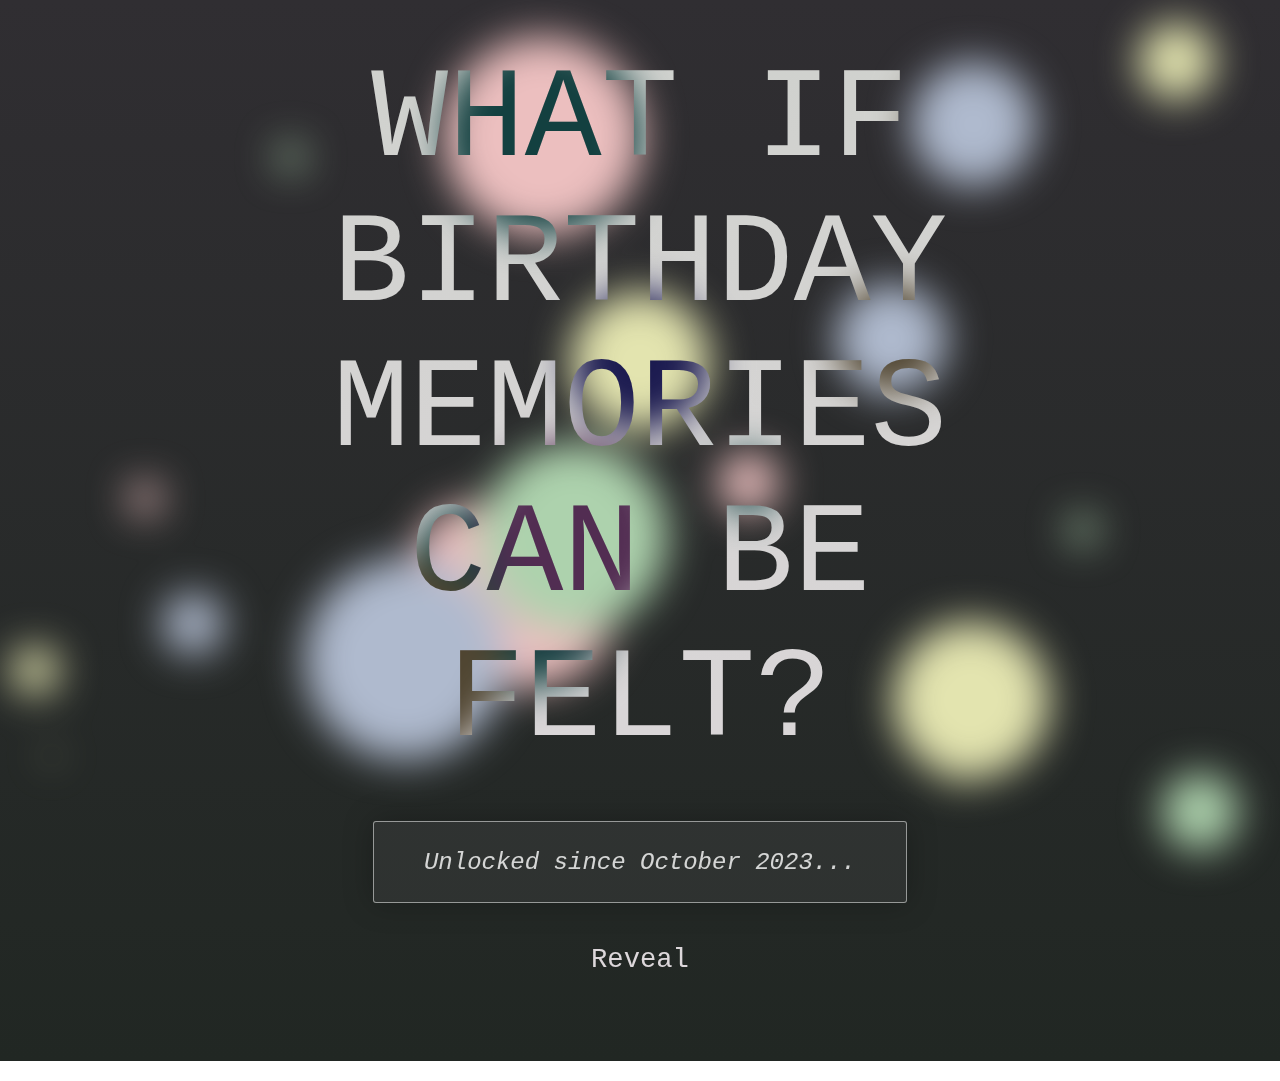
<file: index.html>
<!DOCTYPE html>
<html>
 <head>
    <title>WhatIsBirthday</title>

    <link rel="preconnect" href="https://fonts.googleapis.com">
    <link rel="preconnect" href="https://fonts.gstatic.com" crossorigin>
    <link href="https://fonts.googleapis.com/css2?family=Chivo+Mono:ital,wght@0,100;0,200;0,300;0,400;0,500;0,600;0,700;1,100;1,200;1,300&display=swap" rel="stylesheet">
    <!-- Google tag (gtag.js) -->
    <script async src="https://www.googletagmanager.com/gtag/js?id=G-PB74D78QJ2"></script>
    <script>
        window.dataLayer = window.dataLayer || [];
        function gtag(){dataLayer.push(arguments);}
        gtag('js', new Date());

        gtag('config', 'G-PB74D78QJ2');
    </script>

    <style>

        body{
            margin:0;
            padding:0;
            background: linear-gradient(to bottom, #302e32, #212723);
            background-size:cover;        
            font-family: 'Cutive Mono', monospace;
            min-height: 100vh;
        }

        .center-container {
            display: flex;
            flex-direction: column;
            align-items: center;
            padding-bottom: 5vh;
            min-height: 100vh;
            transform-origin: center; 
            justify-content: center;
            align-items: center;
        }

        .h1 {
            color: rgb(255, 255, 255);
            mix-blend-mode: difference;
            font-size: 8em;
            font-weight:500;
            text-align: center;
            padding: 3rem;
        }

        p{
            margin: 0;
            padding: 0;
            width: 60%;
            max-width: 1080px;
        }

        input[type="password"] {
            width: 50%;
            max-width: 500px; 
            height: 2em;
            border-style: solid;
            border-width: .5px; 
            border-color: rgba(255, 255, 255,.5); 
            border-radius: 3px;
            padding: 1rem;
            color: rgb(255, 255, 255); 
            text-align: center;
            background: rgba(255, 255, 255,.05); 
            font-family: 'Cutive Mono', monospace;
            font-weight: 100;
            font-size: 1.5rem;
            box-shadow: 0 0 30px rgba(0, 0, 0, 0.25);
        }

        input[type="password"]::placeholder {
            color: rgba(255, 255, 255,.8); 
            text-align: center;
            font-weight: 100;
            font-style: italic;
        }

        input[type="password"]:focus {
            outline: none; 
        }

        input[type="password"]:focus::placeholder {
            color: transparent;
        }

        .enterButton{
            margin: 2.5rem;
            background-color:transparent;
            transition: background-color 0.5s;
            border: none;
            font-family: 'Cutive Mono', monospace;
            font-size: 1.7rem;
            color:rgb(255, 255, 255);
            mix-blend-mode: difference;
        }

        .enterButton:hover{
            cursor: pointer;
            color: black;
            background-color: rgb(255, 255, 255);
            border-radius: 3px;
        }


        canvas{
            position: absolute;
            z-index: -1;
            filter: blur(20px);
        }
    </style>

</head>

<body>
    <canvas id="canvas"></canvas>
    <div class="center-container">
        <p class="h1">WHAT IF <br> BIRTHDAY<br>MEMORIES<br>CAN BE<br>FELT?</p>
        <!-- <input type="password" id="password" name="password" placeholder="Spell the magic..."> -->
        <input type="password" id="password" name="password" placeholder="Unlocked since October 2023...">
        <button class="enterButton" id="revealButton">Reveal</button>
    </div>

  
    <script>
        //Background Animation
        var canvas = document.getElementById('canvas');
        var container = document.querySelector('.center-container');

        var ctx = canvas.getContext('2d');
        canvas.width = container.clientWidth;
        canvas.height = container.clientHeight;

        var colors = ['rgba(236,191,191,1)','rgba(227,228,175,1)','rgba(175,186,206,1)','rgba(173,210,173,1)'];
        var blurs = ['5px','10px','2px','0px','0px','5px'];

        window.addEventListener('resize',function(){
        canvas.width = container.clientWidth;
        canvas.height = container.clientHeight;

        init();
        });

        function Circle(x, y, dx, dy, radius) {
        this.x = x;
        this.y = y;
        this.dx = dx;
        this.dy = dy;
        this.radius = radius;
        this.color = colors[Math.floor(Math.random() * colors.length)];  

        this.draw = function(){
            ctx.beginPath();
            ctx.arc(this.x, this.y, this.radius, 0, Math.PI*2, false);
            ctx.lineWidth = "2";
            ctx.fillStyle = this.color;
            ctx.fill();
        }

        this.update = function(){

            if (this.x + this.radius > innerWidth || this.x - this.radius < 0) {
            this.dx = -this.dx;
            }

            if (this.y + this.radius > innerHeight || this.y - this.radius < 0) {
            this.dy = -this.dy;
            }

            this.x += this.dx*1;
            this.y += this.dy*1;

            this.draw();

        }

        }

        var circleArray = [];

        function init() {

        circleArray = [];

        for (var i = 0; i < 20; i++) {

            var radius = Math.random()*100 + 1;
            var x   = Math.random() * (innerWidth - radius*2) + radius;
            var y   = Math.random() * (innerHeight - radius*2) + radius;
            var dx  = (Math.random() - .5);
            var dy  = (Math.random() - .5);

            circleArray.push(new Circle(x, y, dx, dy, radius));

        }
        }

        function animate(){
        requestAnimationFrame(animate);
        ctx.clearRect(0, 0, innerWidth, innerHeight);

        for (var i = 0; i < circleArray.length; i++) {
            circleArray[i].update();
        };

        }
        animate();
        init();

        // // Reavel before unlock
        // document.getElementById("revealButton").addEventListener("click", function () {
        //     // Get the value entered in the password input field
        //     const enteredPassword = document.getElementById("password").value;

        //     // Check if the entered password is correct
        //     if (enteredPassword == 20231009) {
        //         // Redirect to the desired page if the password is correct
        //         window.location.href = "BirthdayWorlds.html";
        //     }else if(enteredPassword == 1009){
        //         alert("I hope when you offer the world with your gentleness,the world can treat you in the same way, and I wish a happy birthday and unbirthday to you and me.")
        //     } 
        //     else {
        //         // Display an error message if the password is incorrect
        //         alert("Not this magic word.");
        //     }
        // });

        // Reavel after unlock
        document.getElementById("revealButton").addEventListener("click", function () {
        const enteredPassword = document.getElementById("password").value;
        if (enteredPassword == 1009) {
            alert("I hope when you offer the world with your gentleness,the world can treat you in the same way, and I wish a happy birthday and unbirthday to you and me.")
        } else {
            window.location.href = "BirthdayWorlds.html";
        }
        }); 



    </script>
</body>
</html>
</file>
